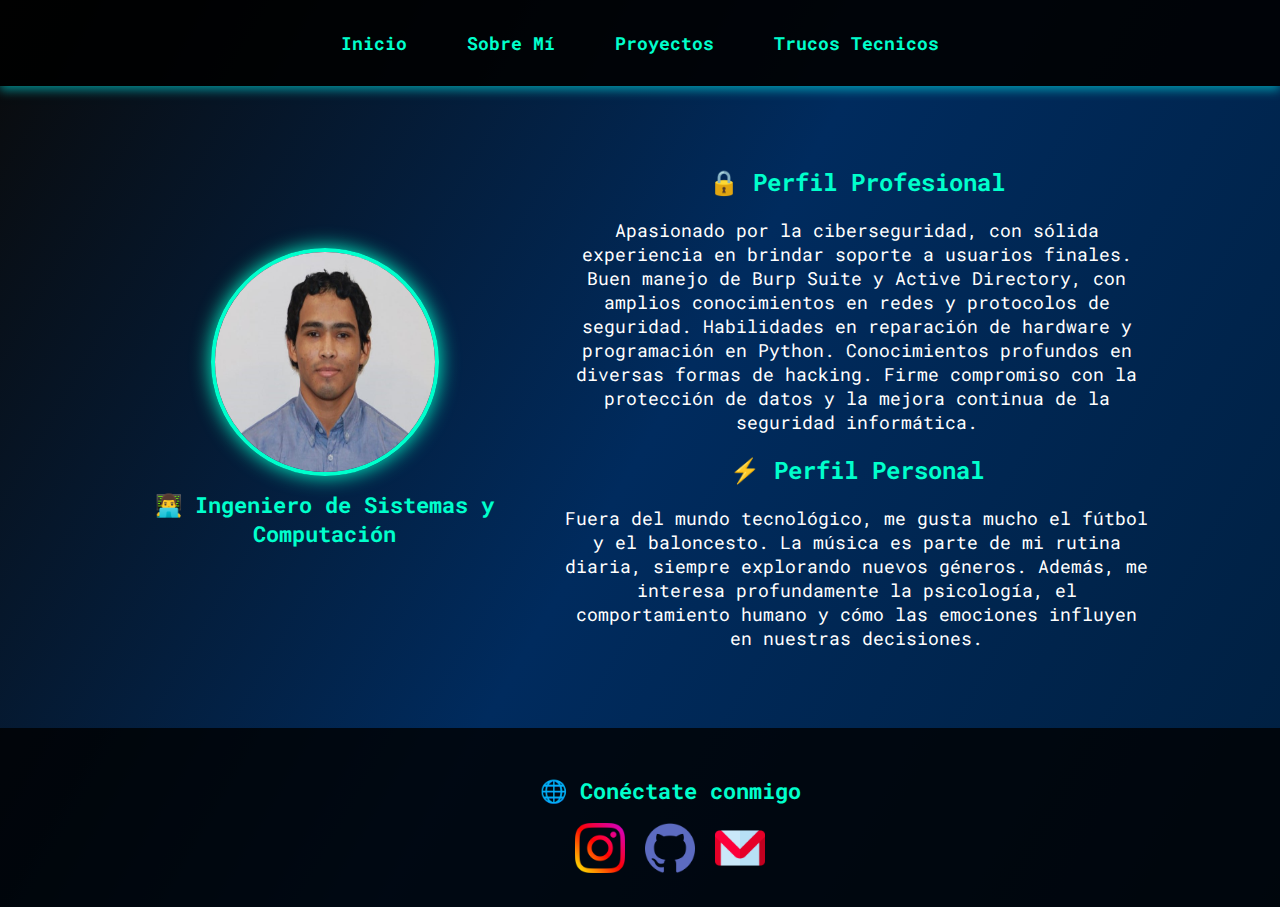
<file: about/about.html>
<!DOCTYPE html>
<html lang="es">
<head>
    <meta charset="UTF-8">
    <meta name="viewport" content="width=device-width, initial-scale=1.0">
    <title>Sobre Mí | Portafolio</title>
    <link rel="stylesheet" href="styles-about.css">
</head>
<body>

    <nav>
        <ul>
            <li><a href="../index.html">Inicio</a></li>
            <li><a href="about.html">Sobre Mí</a></li>
            <li><a href="../projects/projects.html">Proyectos</a></li>
            <li><a href="../trucos-tecnicos/trucostecnicos.html">Trucos Tecnicos</a></li>
        </ul>
    </nav>

    <section id="contenido">
        <div class="foto-container">
            <img src="imagen.png" alt="Foto de perfil">
            <h2>👨‍💻 Ingeniero de Sistemas y Computación</h2>
        </div>

        <div class="texto-container">
            <div class="perfil">
                <h2>🔒 Perfil Profesional</h2>
                <p>Apasionado por la ciberseguridad, con sólida experiencia en brindar soporte a usuarios finales. Buen manejo de Burp Suite y Active Directory, con amplios conocimientos en redes y protocolos de seguridad. Habilidades en reparación de hardware y programación en Python. Conocimientos profundos en diversas formas de hacking. Firme compromiso con la protección de datos y la mejora continua de la seguridad informática.</p>
            </div>

            <div class="perfil">
                <h2>⚡ Perfil Personal</h2>
                <p>Fuera del mundo tecnológico, me gusta mucho el fútbol y el baloncesto. La música es parte de mi rutina diaria, siempre explorando nuevos géneros. Además, me interesa profundamente la psicología, el comportamiento humano y cómo las emociones influyen en nuestras decisiones.</p>
            </div>
        </div>
    </section>

    <footer id="redes">
        <h2>🌐 Conéctate conmigo</h2>
        <div class="social-icons">
            <a href="https://www.instagram.com/brandoncastro3226" target="_blank">
                <img src="instagram.png" alt="Instagram">
            </a>
            <a href="https://github.com/BLH4ck3r" target="_blank">
                <img src="github.png" alt="GitHub">
            </a>
            <a href="mailto:castrobrandon871@gmail.com" target="_blank">
                <img src="gmail.png" alt="Gmail">
            </a>
        </div>
    </footer>

</body>
</html>
</file>
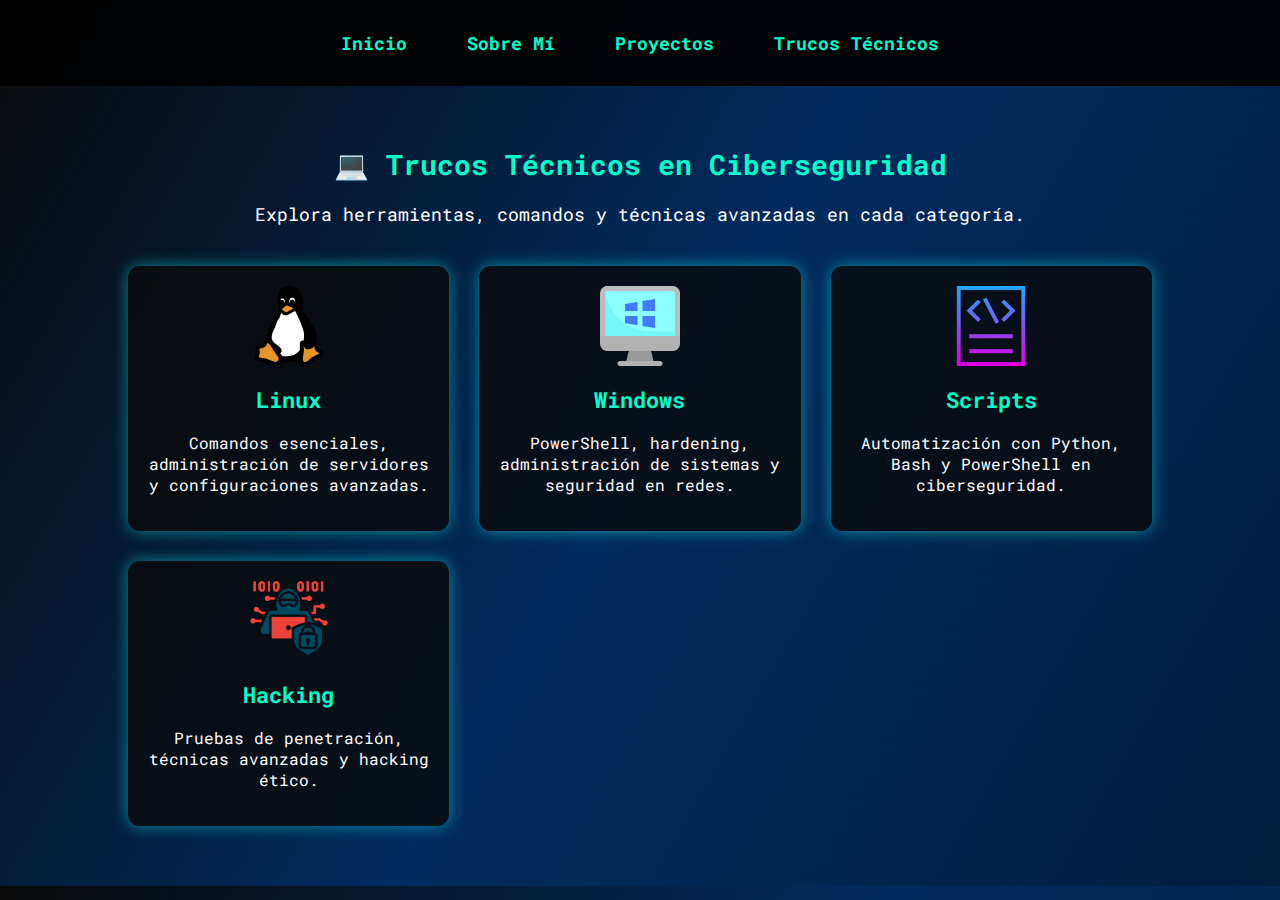
<file: trucos-tecnicos/trucostecnicos.html>
<!DOCTYPE html>
<html lang="es">
<head>
    <meta charset="UTF-8">
    <meta name="viewport" content="width=device-width, initial-scale=1.0">
    <title>Trucos Técnicos | Ciberseguridad</title>
    <link rel="stylesheet" href="styles_trucostecnicos.css">
</head>
<body>

    <nav>
        <ul>
            <li><a href="../../index.html">Inicio</a></li>
            <li><a href="../../about/about.html">Sobre Mí</a></li>
            <li><a href="../../projects/projects.html">Proyectos</a></li>
            <li><a href="trucostecnicos.html">Trucos Técnicos</a></li>
        </ul>
    </nav>

    <section id="trucos">
        <h1>💻 Trucos Técnicos en Ciberseguridad</h1>
        <p>Explora herramientas, comandos y técnicas avanzadas en cada categoría.</p>

        <div class="tarjeta-container">
            <a href="linux/linux.html" class="tarjeta">
                <img src="icons/linux.png" alt="Linux">
                <h2>Linux</h2>
                <p>Comandos esenciales, administración de servidores y configuraciones avanzadas.</p>
            </a>

            <a href="windows/windows.html" class="tarjeta">
                <img src="icons/windows.png" alt="Windows">
                <h2>Windows</h2>
                <p>PowerShell, hardening, administración de sistemas y seguridad en redes.</p>
            </a>

            <a href="scripts/scripts.html" class="tarjeta">
                <img src="icons/scripts.png" alt="Scripts">
                <h2>Scripts</h2>
                <p>Automatización con Python, Bash y PowerShell en ciberseguridad.</p>
            </a>

            <a href="hacking/hacking.html" class="tarjeta">
                <img src="icons/hacking.png" alt="Hacking">
                <h2>Hacking</h2>
                <p>Pruebas de penetración, técnicas avanzadas y hacking ético.</p>
            </a>
        </div>
    </section>

</body>
</html>
</file>
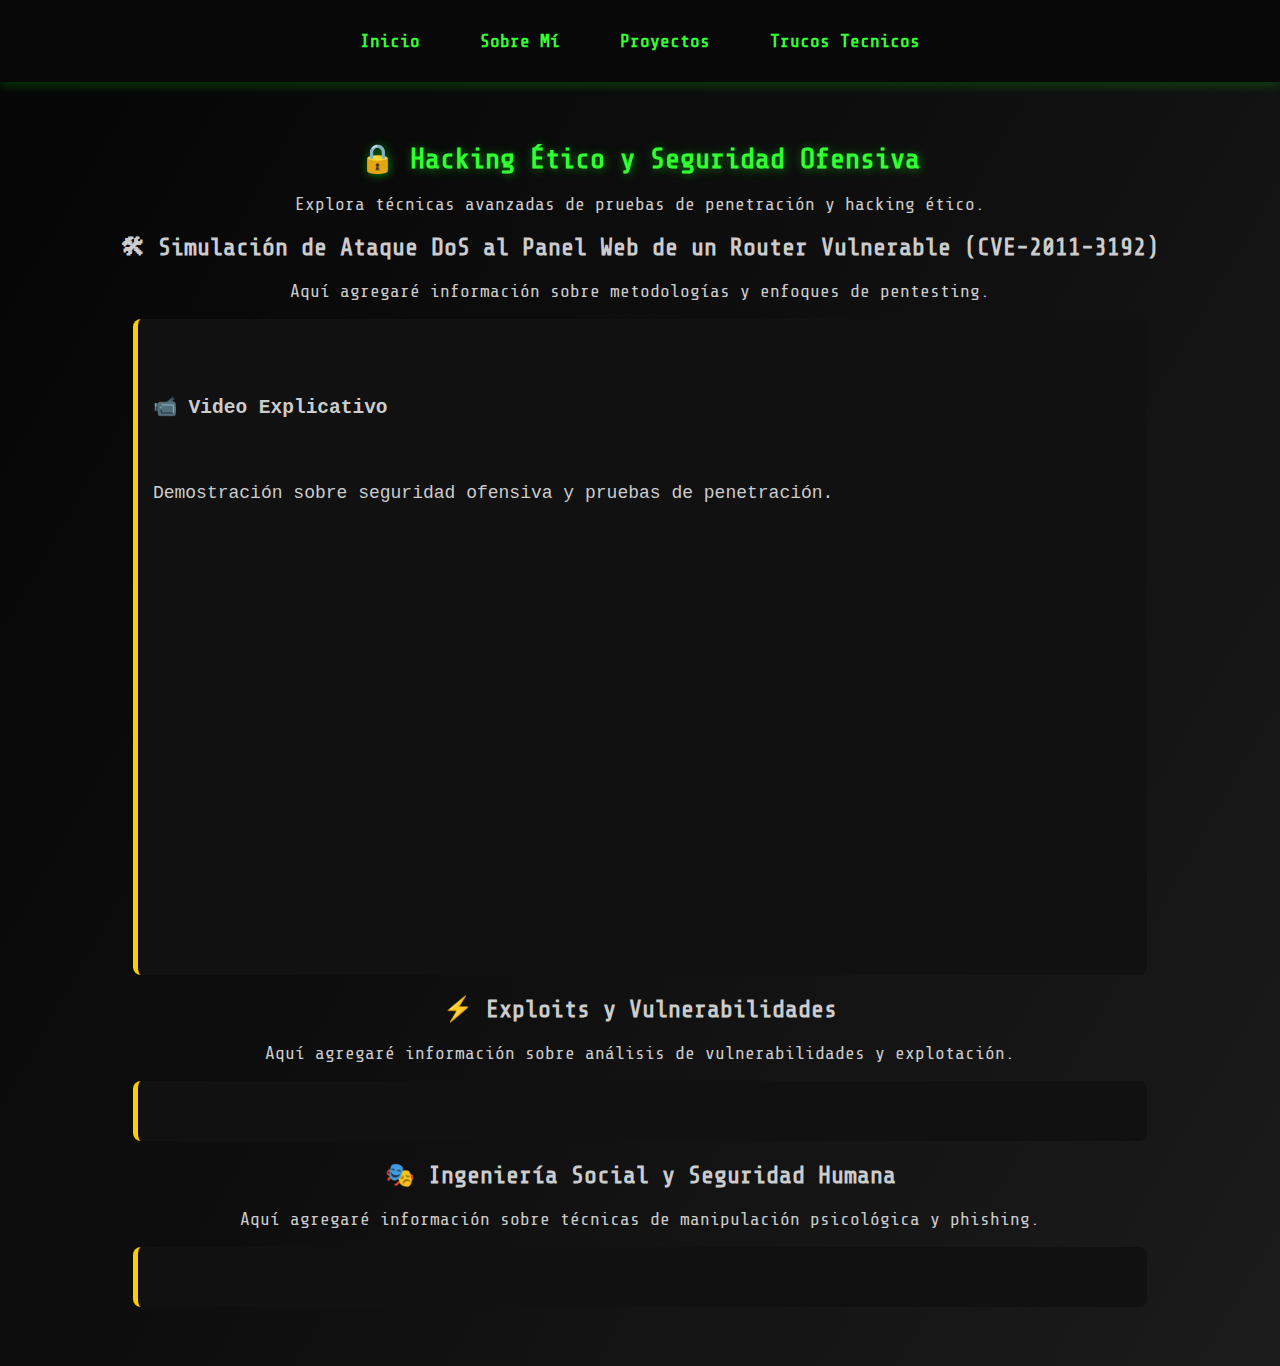
<file: trucos-tecnicos/hacking/hacking.html>
<!DOCTYPE html>
<html lang="es">
<head>
    <meta charset="UTF-8">
    <meta name="viewport" content="width=device-width, initial-scale=1.0">
    <title>Hacking Ético | Ciberseguridad</title>
    <link rel="stylesheet" href="styles_hacking.css">
</head>
<body>

    <nav>
        <ul>
            <li><a href="../../index.html">Inicio</a></li>
            <li><a href="../../about/about.html">Sobre Mí</a></li>
            <li><a href="../../projects/projects.html">Proyectos</a></li>
            <li><a href="../trucostecnicos.html">Trucos Tecnicos</a></li>
        </ul>
    </nav>

    <section id="hacking">
        <h1>🔒 Hacking Ético y Seguridad Ofensiva</h1>
        <p>Explora técnicas avanzadas de pruebas de penetración y hacking ético.</p>

        <!-- Publicación 1 -->
        <div class="publicacion">
            <h2>🛠 Simulación de Ataque DoS al Panel Web de un Router Vulnerable (CVE-2011-3192)</h2>
            <p>Aquí agregaré información sobre metodologías y enfoques de pentesting.</p>
            <pre class="codigo">
                <div class="publicacion">
                    <h2>📹 Video Explicativo</h2>
                    <p>Demostración sobre seguridad ofensiva y pruebas de penetración.</p>
                    <iframe src="https://player.vimeo.com/video/1089257912" width="640" height="360" frameborder="0" allow="autoplay; fullscreen" allowfullscreen></iframe>
                </div>

            </pre>
        </div>

        <!-- Publicación 2 -->
        <div class="publicacion">
            <h2>⚡ Exploits y Vulnerabilidades</h2>
            <p>Aquí agregaré información sobre análisis de vulnerabilidades y explotación.</p>
            <pre class="codigo">
                <!-- Espacio para comandos o código -->
            </pre>
        </div>

        <!-- Publicación 3 -->
        <div class="publicacion">
            <h2>🎭 Ingeniería Social y Seguridad Humana</h2>
            <p>Aquí agregaré información sobre técnicas de manipulación psicológica y phishing.</p>
            <pre class="codigo">
                <!-- Espacio para comandos o código -->
            </pre>
        </div>
        
    </section>

</body>
</html>
</file>
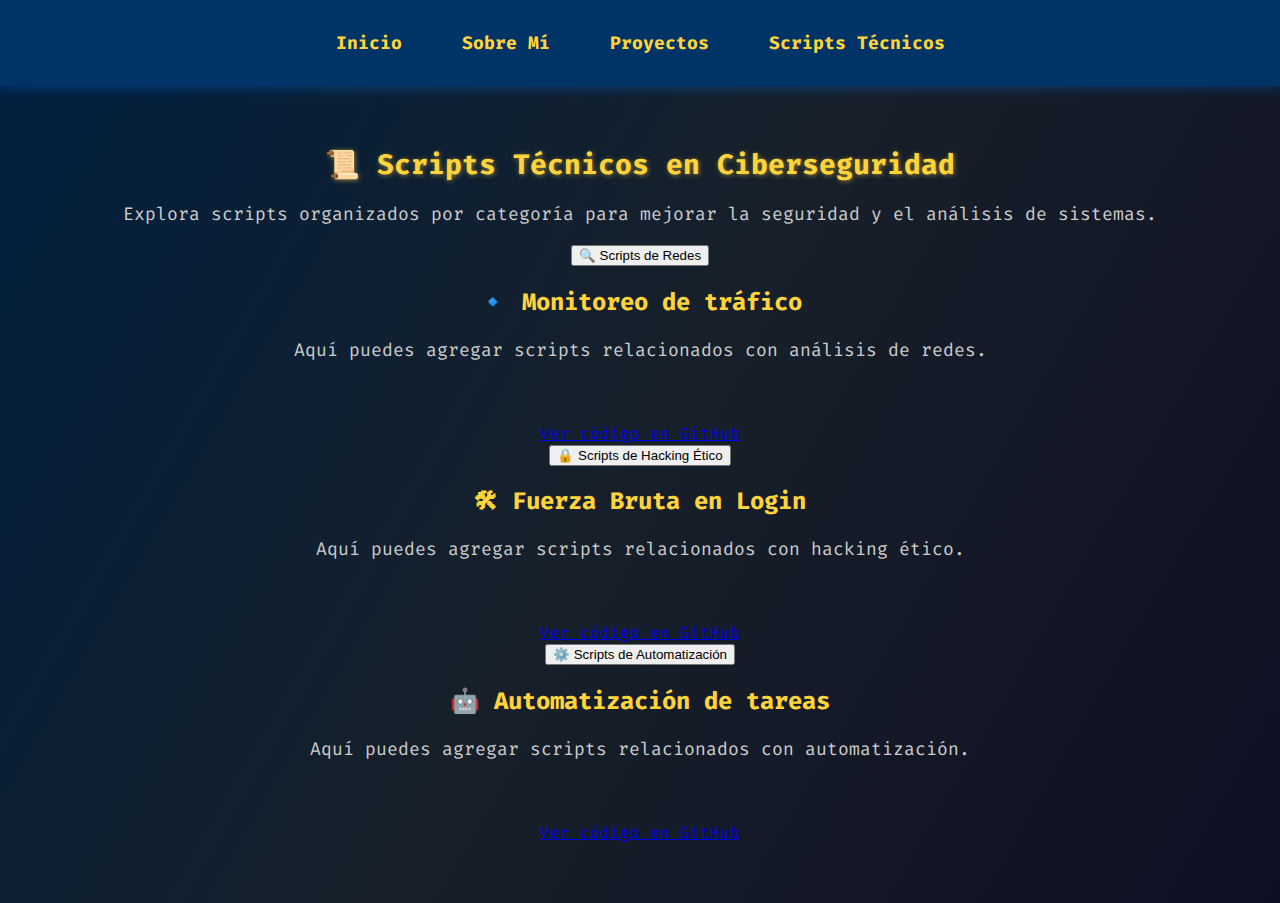
<file: trucos-tecnicos/scripts/scripts.html>
<!DOCTYPE html>
<html lang="es">
<head>
    <meta charset="UTF-8">
    <meta name="viewport" content="width=device-width, initial-scale=1.0">
    <title>Scripts de Ciberseguridad</title>
    <link rel="stylesheet" href="styles_scripts.css">
</head>
<body>

    <nav>
        <ul>
            <li><a href="../../../PortafolioBrandon/index.html">Inicio</a></li>
            <li><a href="../../../PortafolioBrandon/about/about.html">Sobre Mí</a></li>
            <li><a href="../../../PortafolioBrandon/projects/projects.html">Proyectos</a></li>
            <li><a href="scripts.html">Scripts Técnicos</a></li>
        </ul>
    </nav>

    <section id="scripts">
        <h1>📜 Scripts Técnicos en Ciberseguridad</h1>
        <p>Explora scripts organizados por categoría para mejorar la seguridad y el análisis de sistemas.</p>

        <button class="btn" onclick="toggleSection('redes')">🔍 Scripts de Redes</button>
        <div id="redes" class="categoria">
            <h2>🔹 Monitoreo de tráfico</h2>
            <p>Aquí puedes agregar scripts relacionados con análisis de redes.</p>
            <pre>
                <!-- Agrega tu código aquí -->
            </pre>
            <a href="https://github.com/TU_USUARIO/redes" class="btn">Ver código en GitHub</a>
        </div>

        <button class="btn" onclick="toggleSection('hacking')">🔒 Scripts de Hacking Ético</button>
        <div id="hacking" class="categoria">
            <h2>🛠 Fuerza Bruta en Login</h2>
            <p>Aquí puedes agregar scripts relacionados con hacking ético.</p>
            <pre>
                <!-- Agrega tu código aquí -->
            </pre>
            <a href="https://github.com/TU_USUARIO/hacking" class="btn">Ver código en GitHub</a>
        </div>

        <button class="btn" onclick="toggleSection('automatizacion')">⚙️ Scripts de Automatización</button>
        <div id="automatizacion" class="categoria">
            <h2>🤖 Automatización de tareas</h2>
            <p>Aquí puedes agregar scripts relacionados con automatización.</p>
            <pre>
                <!-- Agrega tu código aquí -->
            </pre>
            <a href="https://github.com/TU_USUARIO/automatizacion" class="btn">Ver código en GitHub</a>
        </div>

    </section>

    <script>
        function toggleSection(sectionId) {
            var section = document.getElementById(sectionId);
            section.style.display = section.style.display === "none" ? "block" : "none";
        }
    </script>

</body>
</html>
</file>
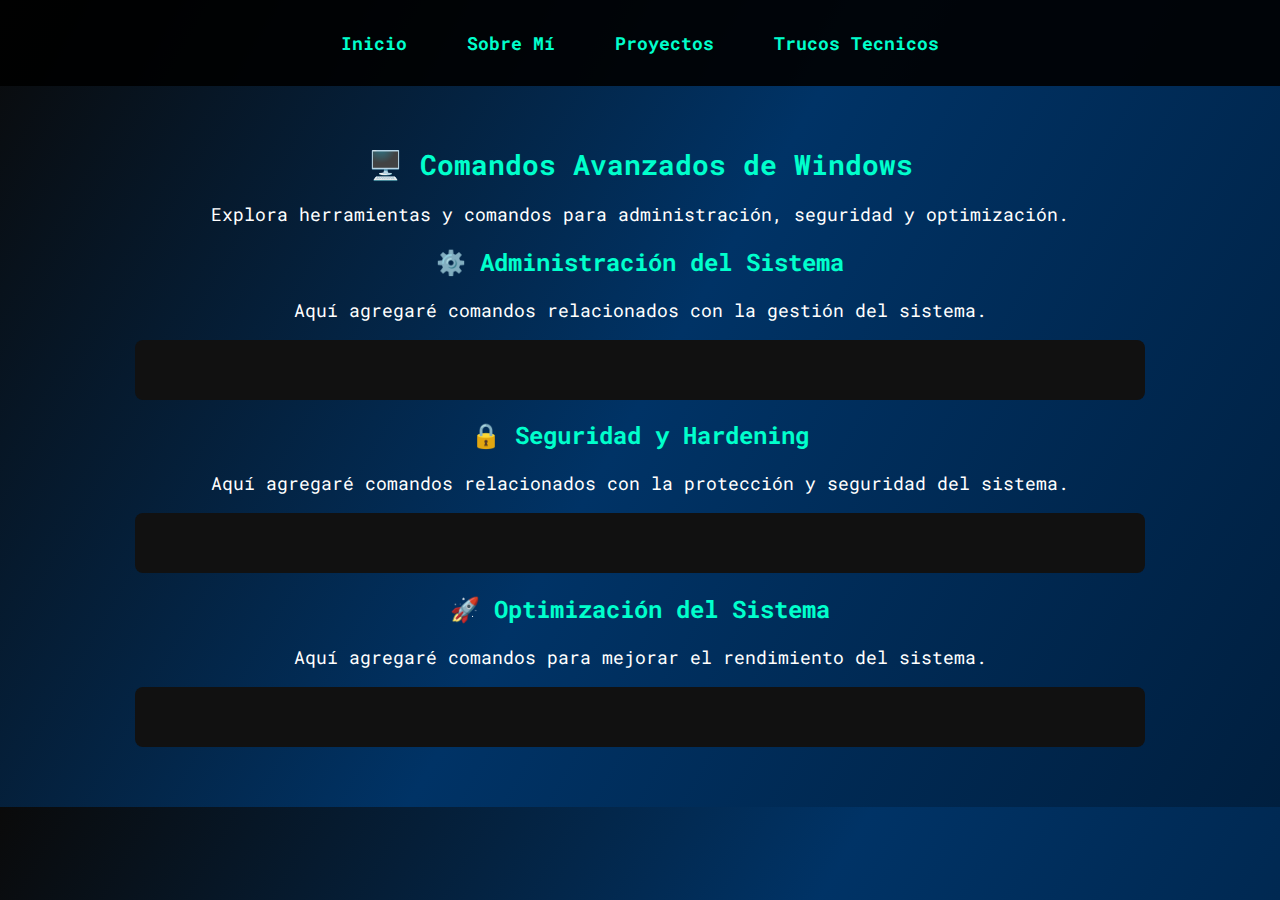
<file: trucos-tecnicos/windows/windows.html>
<!DOCTYPE html>
<html lang="es">
<head>
    <meta charset="UTF-8">
    <meta name="viewport" content="width=device-width, initial-scale=1.0">
    <title>Comandos Avanzados | Windows</title>
    <link rel="stylesheet" href="styles_windows.css">
</head>
<body>

    <nav>
        <ul>
            <li><a href="../../index.html">Inicio</a></li>
            <li><a href="../../about/about.html">Sobre Mí</a></li>
            <li><a href="../../projects/projects.html">Proyectos</a></li>
            <li><a href="trucostecnicos.html">Trucos Tecnicos</a></li>
        </ul>
    </nav>

    <section id="windows">
        <h1>🖥️ Comandos Avanzados de Windows</h1>
        <p>Explora herramientas y comandos para administración, seguridad y optimización.</p>

        <div class="comandos-container">
            <!-- Espacio para comandos -->
            <div class="comando">
                <h2>⚙️ Administración del Sistema</h2>
                <p>Aquí agregaré comandos relacionados con la gestión del sistema.</p>
                <pre class="codigo">
                    <!-- Espacio para el comando -->
                </pre>
                <p class="descripcion">
                    <!-- Espacio para la explicación del comando -->
                </p>
            </div>

            <div class="comando">
                <h2>🔒 Seguridad y Hardening</h2>
                <p>Aquí agregaré comandos relacionados con la protección y seguridad del sistema.</p>
                <pre class="codigo">
                    <!-- Espacio para el comando -->
                </pre>
                <p class="descripcion">
                    <!-- Espacio para la explicación del comando -->
                </p>
            </div>

            <div class="comando">
                <h2>🚀 Optimización del Sistema</h2>
                <p>Aquí agregaré comandos para mejorar el rendimiento del sistema.</p>
                <pre class="codigo">
                    <!-- Espacio para el comando -->
                </pre>
                <p class="descripcion">
                    <!-- Espacio para la explicación del comando -->
                </p>
            </div>
        </div>

        
    </section>

</body>
</html>
</file>
<file: about/styles-about.css>
@import url('https://fonts.googleapis.com/css2?family=Orbitron:wght@500&family=Roboto+Mono:wght@400&display=swap');

body {
    font-family: 'Roboto Mono', monospace;
    background: linear-gradient(120deg, #0a0a0a, #002b5e, #001f3f);
    color: #00ffcc;
    text-align: center;
    margin: 0;
    padding: 0;
}

/* Menú de navegación */
nav {
    background: rgba(0, 0, 0, 0.9);
    padding: 15px 0;
    width: 100%;
    box-shadow: 0px 4px 10px rgba(0, 255, 255, 0.5);
}
nav ul {
    list-style: none;
    display: flex;
    justify-content: center;
    padding: 0;
    width: 100%;
}
nav ul li {
    margin: 0 20px;
}
nav ul li a {
    color: #00ffcc;
    text-decoration: none;
    font-size: 18px;
    font-weight: bold;
    transition: color 0.3s ease;
    padding: 10px;
}
nav ul li a:hover {
    color: #ff007f;
}

/* Sección de contenido */
#contenido {
    width: 80%;
    margin: 60px auto;
    display: flex;
    align-items: center;
    justify-content: center;
    gap: 40px;
}

/* Foto */
.foto-container {
    text-align: center;
    width: 40%;
}
.foto-container img {
    width: 220px;
    height: 220px;
    border-radius: 50%;
    border: 4px solid #00ffcc;
    box-shadow: 0 0 20px #00ffcc;
}
.foto-container h2 {
    font-size: 22px;
    color: #00ffcc;
    margin-top: 10px;
}

/* Texto */
.texto-container {
    max-width: 600px;
    width: 60%;
}

/* Secciones */
.perfil h2 {
    font-size: 24px;
    color: #00ffcc;
}
.perfil p {
    font-size: 18px;
    color: #fff;
    margin-top: 10px;
}

/* Redes Sociales */
#redes {
    padding: 30px;
    background: rgba(0, 0, 0, 0.8);
    width: 100%;
    margin-top: 40px;
}
#redes h2 {
    font-size: 22px;
    color: #00ffcc;
}
.social-icons {
    display: flex;
    justify-content: center;
    gap: 20px;
}
.social-icons a img {
    width: 50px;
    height: 50px;
    transition: transform 0.3s ease, filter 0.3s ease;
}
.social-icons a img:hover {
    transform: scale(1.2);
    filter: brightness(150%);
}

/* Ajustes responsivos para móviles */
@media (max-width: 768px) {
    /* Ajuste de la barra de navegación en móviles */
    nav {
        width: 100%;
        box-shadow: 0px 6px 15px rgba(0, 255, 0, 0.7);
    }
    nav ul {
        flex-direction: column;
        align-items: center;
        padding: 15px 0;
        width: 100%;
    }
    nav ul li {
        margin: 12px 0;
        width: 100%;
        text-align: center;
    }
    nav ul li a {
        font-size: 20px;
        padding: 12px;
        display: block;
        width: 100%;
        text-align: center;
    }

    /* Ajuste de contenido en móviles */
    #contenido {
        flex-direction: column; /* Disposición vertical */
        width: 100%;
        padding: 20px;
    }

    .foto-container {
        width: 100%; /* Foto centrada */
    }
    .foto-container img {
        width: 180px;
        height: 180px;
    }
    .foto-container h2 {
        font-size: 20px;
    }

    .texto-container {
        width: 100%;
        padding: 15px;
        background: transparent; /* Elimina la tarjeta en móviles */
        box-shadow: none;
    }

    .perfil h2 {
        font-size: 22px;
    }

    .perfil p {
        font-size: 16px;
    }

    .social-icons {
        flex-wrap: wrap; /* Mejor distribución */
    }
}
</file>
<file: trucos-tecnicos/styles_trucostecnicos.css>
@import url('https://fonts.googleapis.com/css2?family=Orbitron:wght@500&family=Roboto+Mono:wght@400&display=swap');

body {
    font-family: 'Roboto Mono', monospace;
    background: linear-gradient(120deg, #0a0a0a, #002b5e, #001f3f);
    color: #00ffcc;
    text-align: center;
    margin: 0;
    padding: 0;
}

/* Menú de navegación */
nav {
    background: rgba(0, 0, 0, 0.9);
    padding: 15px 0;
    width: 100%;
}
nav ul {
    list-style: none;
    display: flex;
    justify-content: center;
    padding: 0;
    width: 100%;
}
nav ul li {
    margin: 0 20px;
}
nav ul li a {
    color: #00ffcc;
    text-decoration: none;
    font-size: 18px;
    font-weight: bold;
    transition: color 0.3s ease;
    padding: 10px;
}
nav ul li a:hover {
    color: #ff007f;
}

/* Sección principal */
#trucos {
    width: 80%;
    margin: 60px auto;
    text-align: center;
}
h1 {
    font-size: 28px;
    color: #00ffcc;
}
p {
    font-size: 18px;
    color: #fff;
}

/* Tarjetas de trucos técnicos */
.tarjeta-container {
    display: grid;
    grid-template-columns: repeat(auto-fit, minmax(250px, 1fr));
    gap: 30px;
    margin-top: 40px;
}
.tarjeta {
    display: block;
    background: rgba(10, 10, 10, 0.8);
    padding: 20px;
    border-radius: 12px;
    box-shadow: 0 0 15px rgba(0, 255, 255, 0.5);
    transition: transform 0.3s ease, box-shadow 0.3s ease;
    text-decoration: none;
    color: #00ffcc;
}
.tarjeta:hover {
    transform: scale(1.05);
    box-shadow: 0 0 20px rgba(0, 255, 255, 0.8);
}
.tarjeta img {
    width: 80px;
}
.tarjeta h2 {
    font-size: 22px;
    margin-top: 15px;
}
.tarjeta p {
    font-size: 16px;
    margin-top: 10px;
}

/* Ajuste responsivo */
@media (max-width: 768px) {
    #trucos {
        width: 95%;
    }

    .tarjeta-container {
        grid-template-columns: repeat(auto-fit, minmax(200px, 1fr));
        gap: 20px;
    }

    .tarjeta img {
        width: 70px;
    }
}
</file>
<file: trucos-tecnicos/hacking/styles_hacking.css>
@import url('https://fonts.googleapis.com/css2?family=Share+Tech+Mono&display=swap');

body {
    font-family: 'Share Tech Mono', monospace;
    background: linear-gradient(120deg, #050505, #0f0f0f, #1b1b1b);
    color: #ccc;
    margin: 0;
    padding: 0;
}

/* Menú de navegación */
nav {
    background: #080808;
    padding: 15px 0;
    width: 100%;
    box-shadow: 0px 4px 10px rgba(0, 255, 0, 0.2);
}
nav ul {
    list-style: none;
    display: flex;
    justify-content: center;
    padding: 0;
    width: 100%;
}
nav ul li {
    margin: 0 20px;
}
nav ul li a {
    color: #33ff33;
    text-decoration: none;
    font-size: 18px;
    font-weight: bold;
    transition: all 0.3s ease-in-out;
    padding: 10px;
}
nav ul li a:hover {
    color: #ffcc00;
    text-shadow: 0px 0px 8px #ffcc00;
}

/* Sección principal */
#hacking {
    width: 85%;
    margin: 60px auto;
    text-align: center;
    animation: fadeIn 1.2s ease-in-out;
}
h1 {
    font-size: 28px;
    color: #33ff33;
    text-shadow: 1px 1px 10px rgba(0, 255, 0, 0.5);
}
p {
    font-size: 18px;
    color: #ccc;
}

/* Terminal simulada */
.terminal {
    width: 90%;
    background: #000;
    padding: 20px;
    border-radius: 10px;
    box-shadow: 0px 4px 10px rgba(0, 255, 0, 0.3);
    margin: 40px auto;
    border: 2px solid #ffcc00;
}

/* Bloques de comandos */
.comando {
    background: rgba(20, 20, 20, 0.9);
    padding: 20px;
    border-radius: 8px;
    box-shadow: 0px 4px 8px rgba(0, 255, 0, 0.3);
    text-align: left;
    transition: all 0.3s ease-in-out;
}
.comando:hover {
    transform: scale(1.02);
    box-shadow: 0px 6px 15px rgba(0, 255, 0, 0.5);
}
.comando h2 {
    color: #33ff33;
    font-size: 22px;
    text-shadow: 1px 1px 8px rgba(0, 255, 0, 0.5);
}
.comando p {
    font-size: 16px;
    color: #ccc;
    margin-top: 10px;
}

/* Código */
.codigo {
    background: #111;
    padding: 15px;
    color: #ccc;
    font-family: monospace;
    border-radius: 8px;
    overflow-x: auto;
    max-width: 90%;
    margin: auto;
    border-left: 5px solid #ffcc00;
    text-align: left;
}

/* Descripción */
.descripcion {
    background: rgba(255, 255, 255, 0.1);
    padding: 15px;
    border-radius: 8px;
    color: #fff;
    margin-top: 10px;
}

/* Botón de regreso */
.regresar {
    display: block;
    width: 90%;
    max-width: 450px;
    margin: 30px auto;
    padding: 12px;
    font-size: 20px;
    text-align: center;
    background: #222;
    color: #fff;
    border: 2px solid #fff;
    text-decoration: none;
    border-radius: 8px;
    transition: all 0.3s ease-in-out;
}
.regresar:hover {
    background: #ffcc00;
    color: black;
    box-shadow: 0px 0px 15px #ffcc00;
}

/* Animaciones */
@keyframes fadeIn {
    from {
        opacity: 0;
        transform: translateY(-20px);
    }
    to {
        opacity: 1;
        transform: translateY(0);
    }
}

/* Ajuste responsivo */
@media (max-width: 768px) {
    #hacking {
        width: 95%;
    }

    .terminal {
        width: 95%;
    }

    .comando {
        width: 95%;
        padding: 20px;
    }

    .codigo {
        width: 100%;
        padding: 12px;
    }

    .regresar {
        width: 95%;
        font-size: 18px;
    }
}
</file>
<file: trucos-tecnicos/scripts/styles_scripts.css>
@import url('https://fonts.googleapis.com/css2?family=Fira+Code:wght@400;700&display=swap');

body {
    font-family: 'Fira Code', monospace;
    background: linear-gradient(120deg, #001f3f, #17202A, #0F0F23);
    color: #FFD43B; /* Python Yellow */
    text-align: center;
    margin: 0;
    padding: 0;
}

/* Menú de navegación */
nav {
    background: #003366; /* PowerShell Blue */
    padding: 15px 0;
    width: 100%;
    box-shadow: 0px 4px 10px rgba(0, 86, 179, 0.4);
}
nav ul {
    list-style: none;
    display: flex;
    justify-content: center;
    padding: 0;
    width: 100%;
}
nav ul li {
    margin: 0 20px;
}
nav ul li a {
    color: #FFD43B; /* Python Yellow */
    text-decoration: none;
    font-size: 18px;
    font-weight: bold;
    transition: all 0.3s ease-in-out;
    padding: 10px;
}
nav ul li a:hover {
    color: #00FF00; /* Bash Green */
    text-shadow: 0px 0px 8px #00FF00;
}

/* Sección principal */
#scripts {
    width: 85%;
    margin: 60px auto;
    text-align: center;
    animation: fadeIn 1.2s ease-in-out;
}
h1 {
    font-size: 28px;
    color: #FFD43B; /* Python Yellow */
    text-shadow: 1px 1px 5px rgba(255, 212, 59, 0.5);
}
p {
    font-size: 18px;
    color: #ccc;
}

/* Terminal simulada */
.terminal {
    width: 90%;
    background: #17202A;
    padding: 20px;
    border-radius: 10px;
    box-shadow: 0px 4px 10px rgba(0, 255, 0, 0.3);
    margin: 40px auto;
    border: 2px solid #003366; /* PowerShell Blue */
}

/* Bloques de scripts */
.script {
    background: rgba(10, 10, 10, 0.9);
    padding: 20px;
    border-radius: 8px;
    box-shadow: 0px 4px 8px rgba(255, 212, 59, 0.3);
    text-align: left;
    transition: all 0.3s ease-in-out;
}
.script:hover {
    transform: scale(1.02);
    box-shadow: 0px 6px 12px rgba(255, 212, 59, 0.5);
}
.script h2 {
    color: #00FF00; /* Bash Green */
    font-size: 22px;
    text-shadow: 1px 1px 5px rgba(0, 255, 0, 0.5);
}
.script p {
    font-size: 16px;
    color: #ccc;
    margin-top: 10px;
}

/* Código */
.codigo {
    background: #111;
    padding: 15px;
    color: #003366; /* PowerShell Blue */
    font-family: monospace;
    border-radius: 8px;
    overflow-x: auto;
    max-width: 90%;
    margin: auto;
    border-left: 5px solid #FFD43B; /* Python Yellow */
}

/* Descripción */
.descripcion {
    background: rgba(255, 255, 255, 0.1);
    padding: 15px;
    border-radius: 8px;
    color: #fff;
    margin-top: 10px;
}

/* Animaciones */
@keyframes fadeIn {
    from {
        opacity: 0;
        transform: translateY(-20px);
    }
    to {
        opacity: 1;
        transform: translateY(0);
    }
}

/* Ajuste responsivo */
@media (max-width: 768px) {
    #scripts {
        width: 95%;
    }

    .terminal {
        width: 95%;
    }

    .script {
        width: 95%;
        padding: 20px;
    }

    .codigo {
        width: 100%;
        padding: 12px;
    }

    .regresar {
        width: 95%;
        font-size: 18px;
    }
}
</file>
<file: trucos-tecnicos/windows/styles_windows.css>
@import url('https://fonts.googleapis.com/css2?family=Orbitron:wght@500&family=Roboto+Mono:wght@400&display=swap');

body {
    font-family: 'Roboto Mono', monospace;
    background: linear-gradient(120deg, #0a0a0a, #003366, #001f3f);
    color: #00ffcc;
    text-align: center;
    margin: 0;
    padding: 0;
}

/* Menú de navegación */
nav {
    background: rgba(0, 0, 0, 0.9);
    padding: 15px 0;
    width: 100%;
}
nav ul {
    list-style: none;
    display: flex;
    justify-content: center;
    padding: 0;
    width: 100%;
}
nav ul li {
    margin: 0 20px;
}
nav ul li a {
    color: #00ffcc;
    text-decoration: none;
    font-size: 18px;
    font-weight: bold;
    transition: color 0.3s ease;
    padding: 10px;
}
nav ul li a:hover {
    color: #ff007f;
}

/* Sección principal */
#windows {
    width: 85%;
    margin: 60px auto;
    text-align: center;
}
h1 {
    font-size: 28px;
    color: #00ffcc;
}
p {
    font-size: 18px;
    color: #fff;
}

/* Botones de categorías */
.btn {
    display: block;
    width: 90%;
    max-width: 450px;
    margin: 20px auto;
    padding: 14px;
    font-size: 20px;
    background: rgba(10, 10, 10, 0.9);
    color: #00ffcc;
    border: 2px solid #00ffcc;
    cursor: pointer;
    transition: all 0.3s ease;
    border-radius: 8px;
}
.btn:hover {
    background: #00ffcc;
    color: black;
}

/* Contenedor de categorías */
.categoria {
    display: none;
    background: rgba(10, 10, 10, 0.8);
    padding: 25px;
    margin-top: 10px;
    border-radius: 10px;
    box-shadow: 0 0 15px rgba(0, 255, 255, 0.5);
    width: 90%;
    max-width: 600px;
    margin: 20px auto;
}

/* Código */
.codigo {
    background: #111;
    padding: 15px;
    color: #00ff00;
    font-family: monospace;
    border-radius: 8px;
    overflow-x: auto;
    max-width: 90%;
    margin: auto;
}

/* Botón de regreso */
.regresar {
    display: block;
    width: 90%;
    max-width: 450px;
    margin: 30px auto;
    padding: 12px;
    font-size: 20px;
    text-align: center;
    background: #333;
    color: #fff;
    border: 2px solid #fff;
    text-decoration: none;
    border-radius: 8px;
    transition: all 0.3s ease;
}
.regresar:hover {
    background: #ff007f;
    color: black;
}

/* Ajuste responsivo */
@media (max-width: 768px) {
    #windows {
        width: 95%;
    }

    .btn, .regresar {
        width: 95%;
        font-size: 18px;
    }

    .categoria {
        width: 95%;
        padding: 20px;
    }

    .codigo {
        width: 100%;
        padding: 12px;
    }
}
</file>
